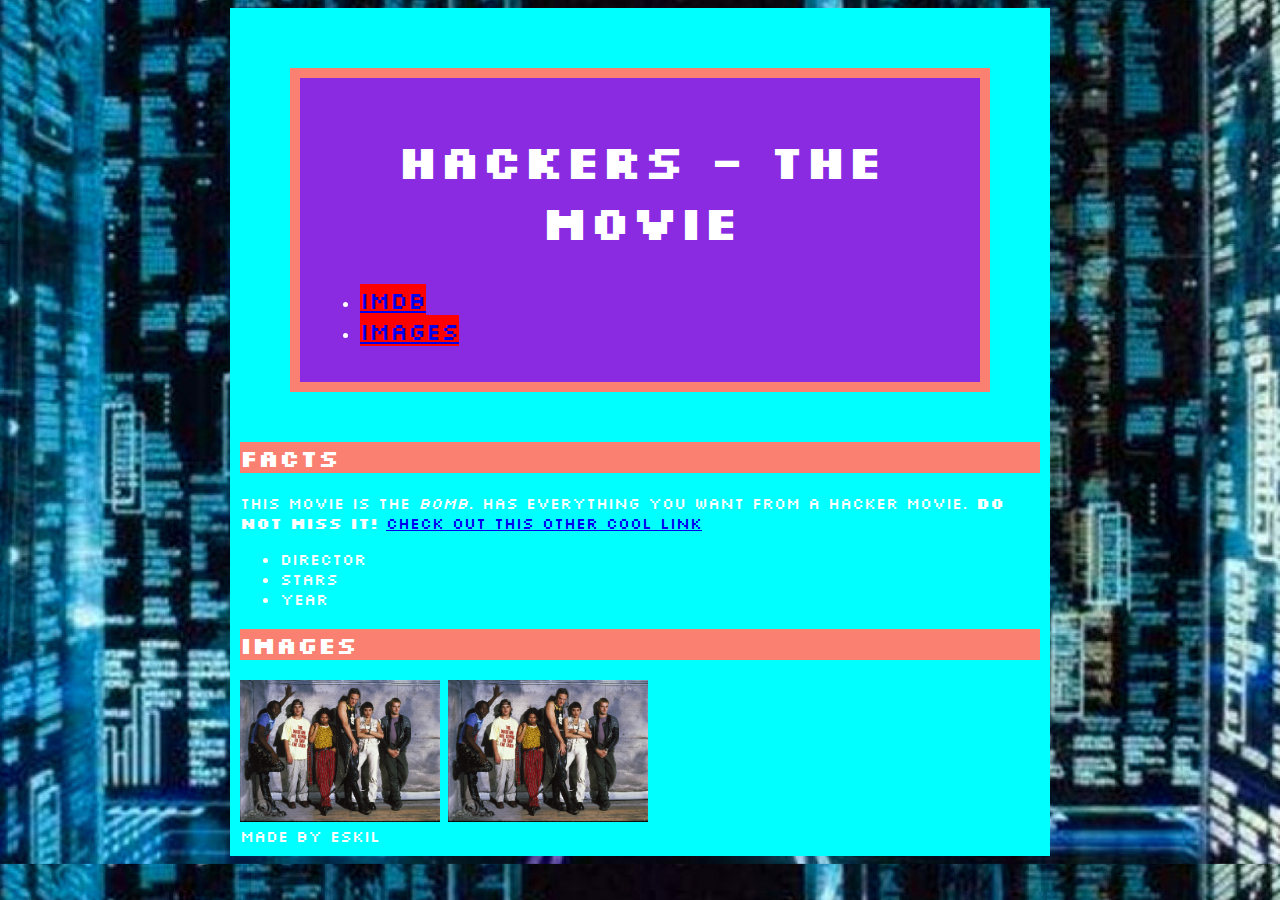
<file: css-introduction/index.html>
<!DOCTYPE html>
<html>
    <head>
        <link rel="preconnect" href="https://fonts.googleapis.com">
        <link rel="preconnect" href="https://fonts.gstatic.com" crossorigin>
        <link href="https://fonts.googleapis.com/css2?family=Silkscreen&display=swap" rel="stylesheet">
        <link rel="stylesheet" href="styles.css">
    </head>
    <body>
        <div class="wrapper">
            <header>
                <h1>Hackers - The movie</h1>
                <nav>
                    <ul>
                        <li><a href="https://www.imdb.com/title/tt0113243/">IMDB</a></li>
                        <li><a href="images.html">Images</a></li>
                    </ul>
                </nav>
            </header>
            <section>
                <h2 class="section-header">Facts</h2>
                <p>
                    This movie is the <em>bomb</em>.
                    Has everything you want
                    from a hacker movie.
                    <strong>Do not miss it!</strong>  
                    <a href="...">Check out this other cool link</a>
                </p>
                <ul>
                    <li>Director</li>
                    <li>Stars</li>
                    <li>Year</li>
                </ul>
            </section>
            <section class="image-section">
                <h2 class="section-header">Images</h2>
                <img class="image-big" src="image.jpg">
                <img class="image" src="image.jpg">
            </section>
            <footer>
                Made by Eskil
            </footer>
        </div>
    </body>
</html>
</file>
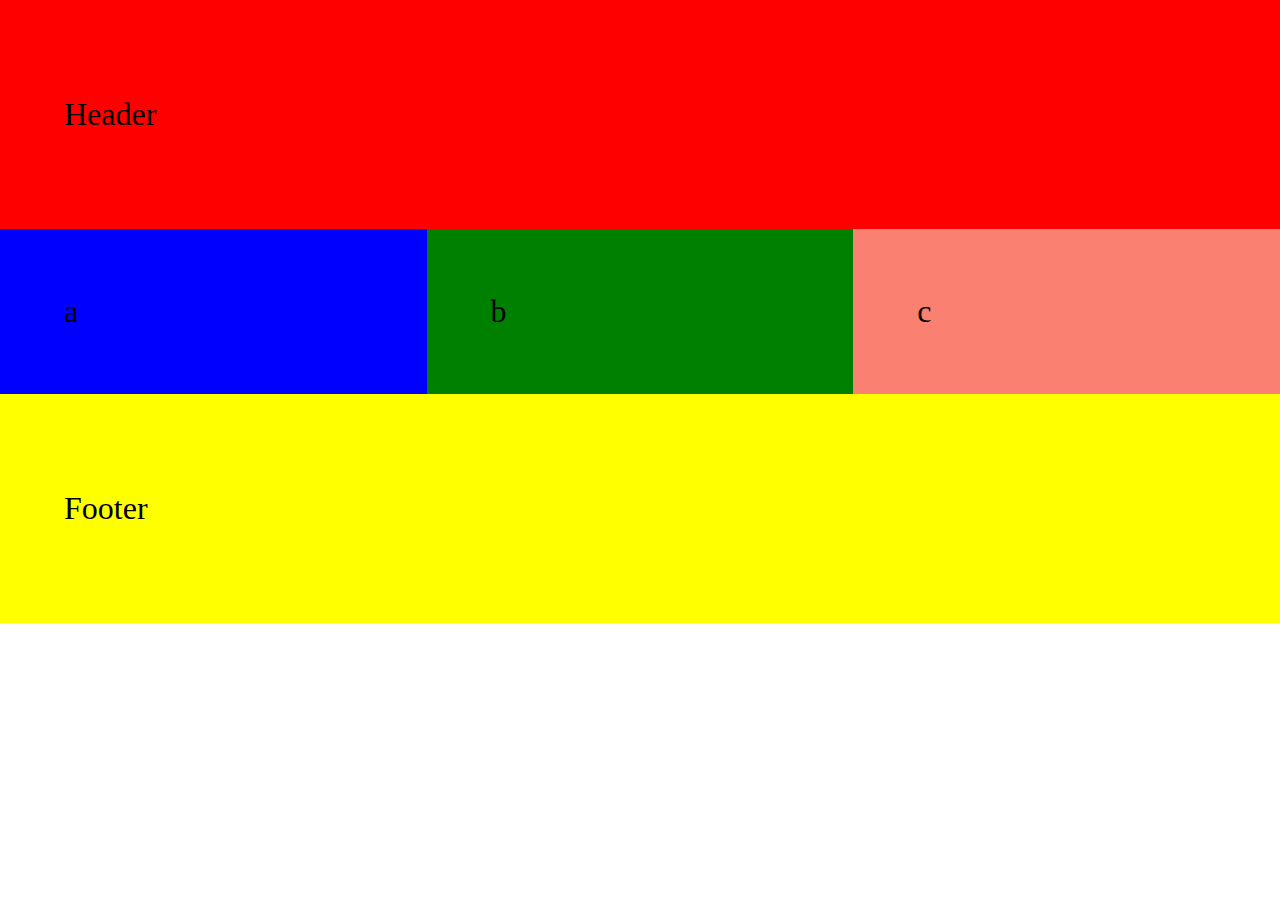
<file: designs/index.html>
<!DOCTYPE html>
<html>
    <head>
        <meta name="viewport" content="width=device-width, initial-scale=1">
        <link rel="stylesheet" href="styles.css">
    </head>
    <body>
        <header class="site-header">
            Header
        </header>
        <div class="container">
            <div class="column-1">a</div>
            <div class="column-2">b</div>
            <div class="column-3">c</div>
        </div>
        <footer class="site-footer">
            Footer
        </footer>
    </body>
</html>
</file>
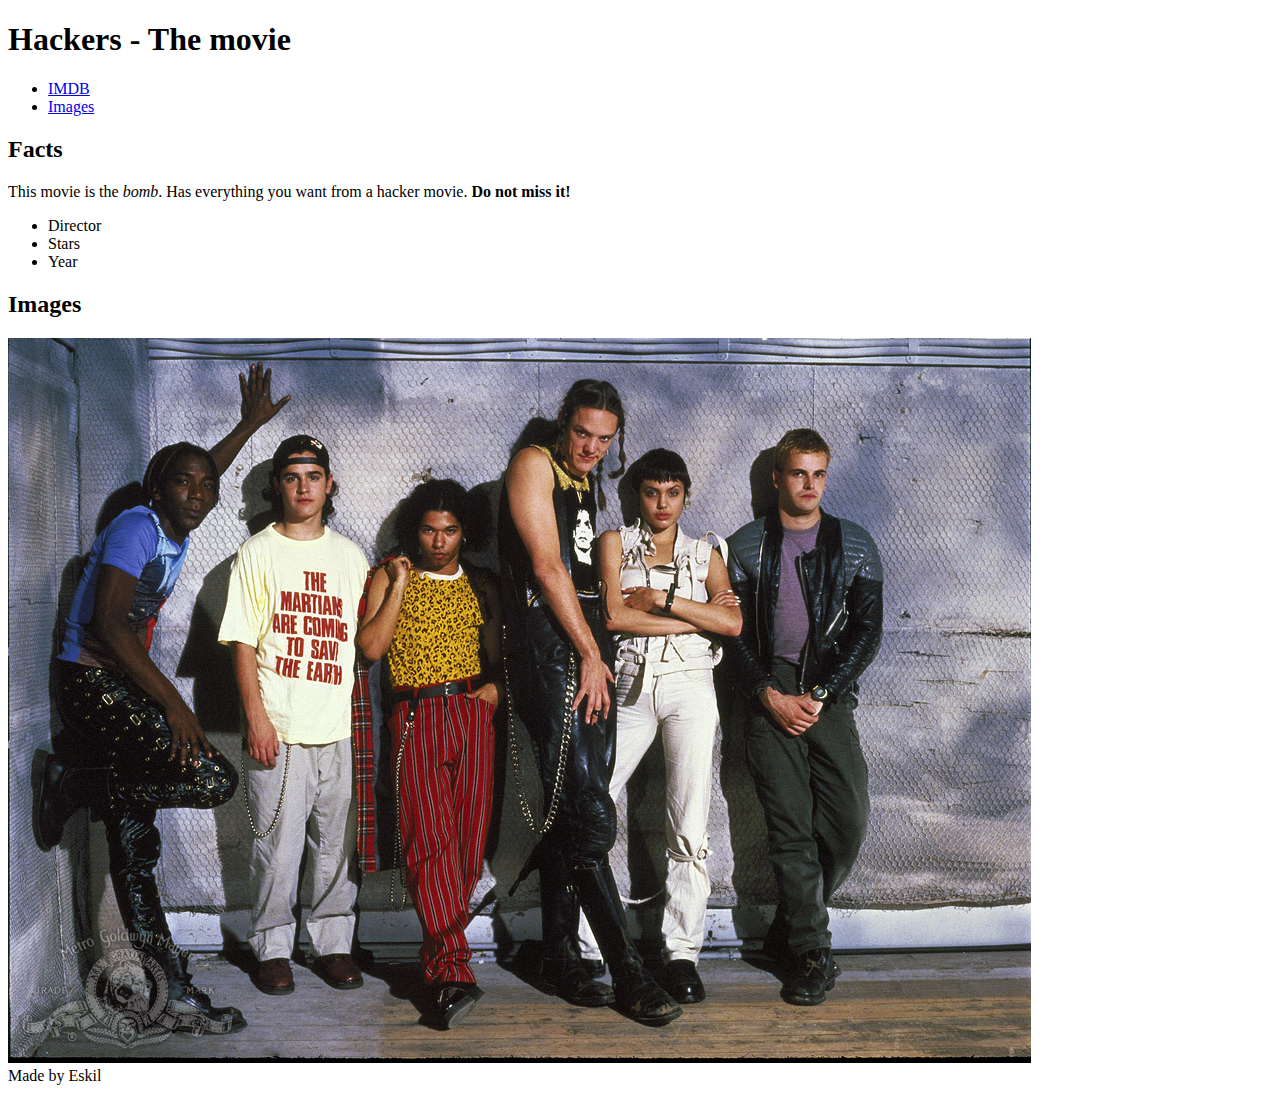
<file: html-introduction/index.html>
<!DOCTYPE html>
<html>
    <head>

    </head>
    <body>
        <header>
            <h1>Hackers - The movie</h1>
            <nav>
                <ul>
                    <li><a href="https://www.imdb.com/title/tt0113243/">IMDB</a></li>
                    <li><a href="images.html">Images</a></li>
                </ul>
            </nav>
        </header>
        <section>
            <h2>Facts</h2>
            <p>
                This movie is the <em>bomb</em>.
                Has everything you want
                from a hacker movie.
                <strong>Do not miss it!</strong>  
            </p>
            <ul>
                <li>Director</li>
                <li>Stars</li>
                <li>Year</li>
            </ul>
        </section>
        <section>
            <h2>Images</h2>
            <img src="image.jpg">
        </section>
        <footer>
            Made by Eskil
        </footer>
    </body>
</html>
</file>
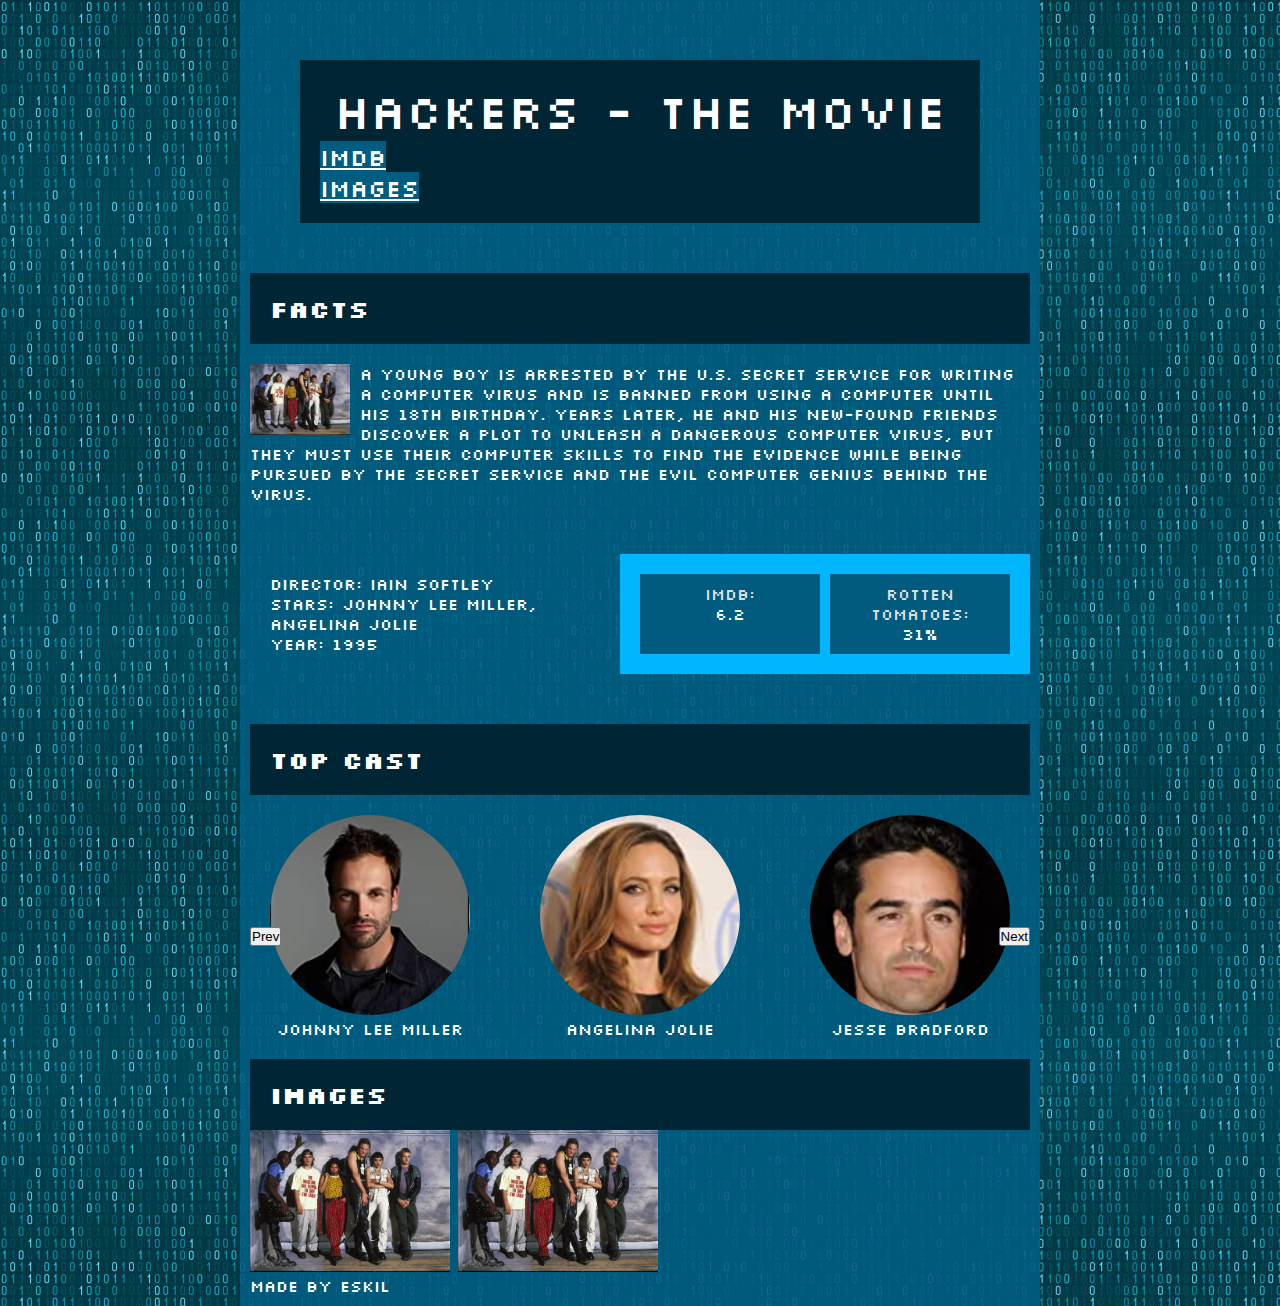
<file: layouts/index.html>
<!DOCTYPE html>
<html>

<head>
    <link rel="preconnect" href="https://fonts.googleapis.com" />
    <link rel="preconnect" href="https://fonts.gstatic.com" crossorigin />
    <link href="https://fonts.googleapis.com/css2?family=Silkscreen&display=swap" rel="stylesheet" />
    <link rel="stylesheet" href="styles.css" />
</head>

<body>
    <div class="wrapper">
        <header class="site-header">
            <div class="site-header-title">Hackers - The movie</div>
            <nav class="site-header-nav">
                <ul>
                    <li><a href="https://www.imdb.com/title/tt0113243/">IMDB</a></li>
                    <li><a href="images.html">Images</a></li>
                </ul>
            </nav>
        </header>
        <section>
            <h2 class="section-header">Facts</h2>
            <p class="synopsis">
                <img src="image.jpg">
                A young boy is arrested by the U.S. Secret Service for writing a
                computer virus and is banned from using a computer until his 18th
                birthday. Years later, he and his new-found friends discover a plot to
                unleash a dangerous computer virus, but they must use their computer
                skills to find the evidence while being pursued by the Secret Service
                and the evil computer genius behind the virus.
            </p>
            <div class="facts-container">
                <ul class="facts">
                    <li>Director: Iain Softley</li>
                    <li>Stars: Johnny Lee Miller, Angelina Jolie</li>
                    <li>Year: 1995</li>
                </ul>
                <ul class="ratings">
                    <li class="ratings-item">
                        <div class="ratings-item-title">IMDB:</div>
                        6.2
                    </li>
                    <li class="ratings-item">
                        <div class="ratings-item-title">Rotten tomatoes:</div>
                        31%
                    </li>
                </ul>
            </div>
        </section>
        <section>
            <h2 class="section-header">Top cast</h2>
            <div class="cast">
                <button class="cast-button cast-button-prev">Prev</button>
                <button class="cast-button cast-button-next">Next</button>
                <div class="cast-member">
                    <img src="cast/johnny-lee-miller.jpg">
                    <div>Johnny Lee Miller</div>
                </div>
                <div class="cast-member">
                    <img src="cast/angelina-jolie.jpg">
                    <div>Angelina Jolie</div>
                </div>
                <div class="cast-member">
                    <img src="cast/jesse-bradford.jpg">
                    <div>Jesse Bradford</div>
                </div>
            </div>
        </section>
        <section class="image-section">
            <h2 class="section-header">Images</h2>
            <img class="image-big" src="image.jpg" />
            <img class="image" src="image.jpg" />
        </section>
        <footer>Made by Eskil</footer>
    </div>
</body>

</html>
</file>
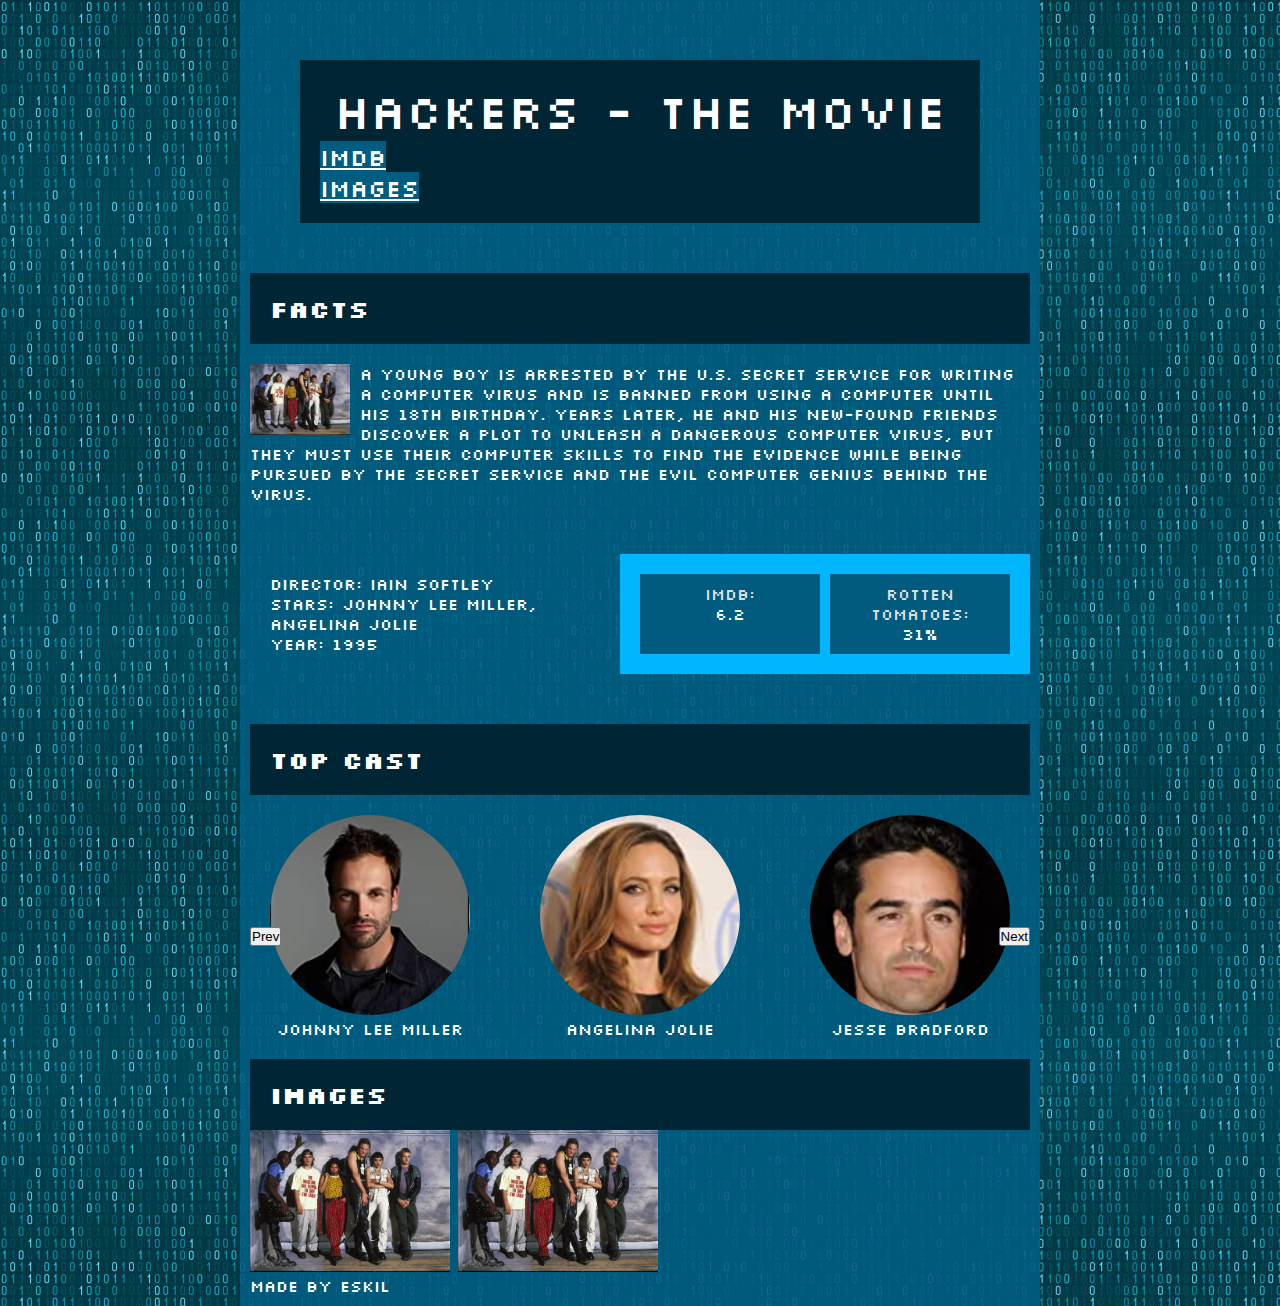
<file: responsiveness/index.html>
<!DOCTYPE html>
<html>

<head>
    <link rel="preconnect" href="https://fonts.googleapis.com" />
    <link rel="preconnect" href="https://fonts.gstatic.com" crossorigin />
    <link href="https://fonts.googleapis.com/css2?family=Silkscreen&display=swap" rel="stylesheet" />
    <link rel="stylesheet" href="styles.css" />
</head>

<body>
    <div class="wrapper">
        <header class="site-header">
            <div class="site-header-title">Hackers - The movie</div>
            <nav class="site-header-nav">
                <ul>
                    <li><a href="https://www.imdb.com/title/tt0113243/">IMDB</a></li>
                    <li><a href="images.html">Images</a></li>
                </ul>
            </nav>
        </header>
        <section>
            <h2 class="section-header">Facts</h2>
            <p class="synopsis">
                <img src="image.jpg">
                A young boy is arrested by the U.S. Secret Service for writing a
                computer virus and is banned from using a computer until his 18th
                birthday. Years later, he and his new-found friends discover a plot to
                unleash a dangerous computer virus, but they must use their computer
                skills to find the evidence while being pursued by the Secret Service
                and the evil computer genius behind the virus.
            </p>
            <div class="facts-container">
                <ul class="facts">
                    <li>Director: Iain Softley</li>
                    <li>Stars: Johnny Lee Miller, Angelina Jolie</li>
                    <li>Year: 1995</li>
                </ul>
                <ul class="ratings">
                    <li class="ratings-item">
                        <div class="ratings-item-title">IMDB:</div>
                        6.2
                    </li>
                    <li class="ratings-item">
                        <div class="ratings-item-title">Rotten tomatoes:</div>
                        31%
                    </li>
                </ul>
            </div>
        </section>
        <section>
            <h2 class="section-header">Top cast</h2>
            <div class="cast">
                <button class="cast-button cast-button-prev">Prev</button>
                <button class="cast-button cast-button-next">Next</button>
                <div class="cast-member">
                    <img src="cast/johnny-lee-miller.jpg">
                    <div>Johnny Lee Miller</div>
                </div>
                <div class="cast-member">
                    <img src="cast/angelina-jolie.jpg">
                    <div>Angelina Jolie</div>
                </div>
                <div class="cast-member">
                    <img src="cast/jesse-bradford.jpg">
                    <div>Jesse Bradford</div>
                </div>
            </div>
        </section>
        <section class="image-section">
            <h2 class="section-header">Images</h2>
            <img src="image.jpg" />
            <img src="image.jpg" />
        </section>
        <footer>Made by Eskil</footer>
    </div>
</body>

</html>
</file>
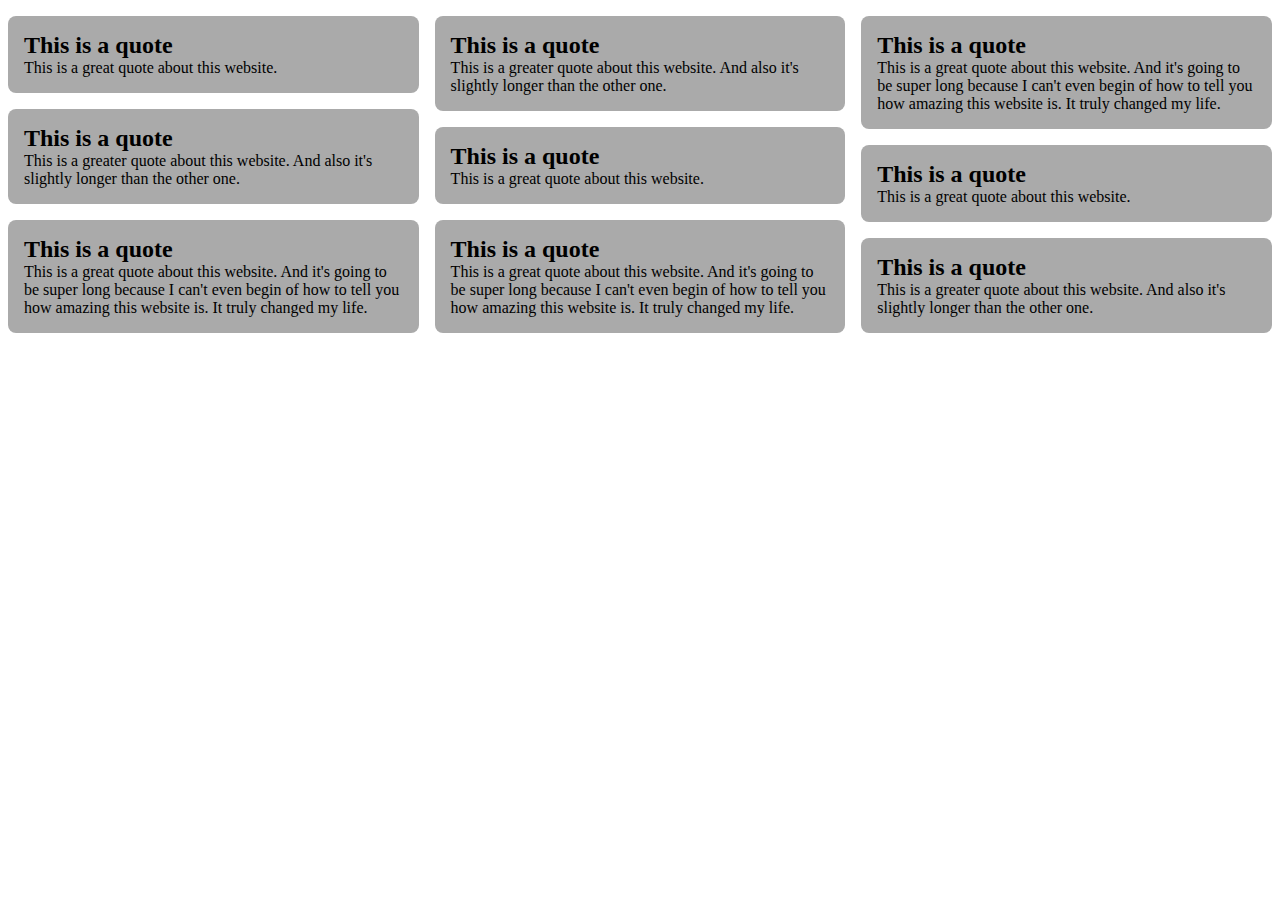
<file: designs/grid/index.html>
<!DOCTYPE html>
<html>
    <head>
        <meta name="viewport" content="width=device-width, initial-scale=1">
        <link rel="stylesheet" href="styles.css">
    </head>
    <body>
        <div class="quotes-grid">
            <div class="quotes-grid-column">
                <article class="quote">
                    <h2>This is a quote</h2>
                    <blockquote>
                        This is a great quote about this website.
                    </blockquote>
                </article>
                <article class="quote">
                    <h2>This is a quote</h2>
                    <blockquote>
                        This is a greater quote about this website. And also it's slightly longer than the other one.
                    </blockquote>
                </article>
                <article class="quote">
                    <h2>This is a quote</h2>
                    <blockquote>
                        This is a great quote about this website. And it's going to be super long because I can't even begin of how to tell you how amazing this website is. It truly changed my life.
                    </blockquote>
                </article>
            </div>
            <div class="quotes-grid-column">
                <article class="quote">
                    <h2>This is a quote</h2>
                    <blockquote>
                        This is a greater quote about this website. And also it's slightly longer than the other one.
                    </blockquote>
                </article>
                <article class="quote">
                    <h2>This is a quote</h2>
                    <blockquote>
                        This is a great quote about this website.
                    </blockquote>
                </article>
                <article class="quote">
                    <h2>This is a quote</h2>
                    <blockquote>
                        This is a great quote about this website. And it's going to be super long because I can't even begin of how to tell you how amazing this website is. It truly changed my life.
                    </blockquote>
                </article>
            </div>
            <div class="quotes-grid-column quotes-grid-column-large">
                <article class="quote">
                    <h2>This is a quote</h2>
                    <blockquote>
                        This is a great quote about this website. And it's going to be super long because I can't even begin of how to tell you how amazing this website is. It truly changed my life.
                    </blockquote>
                </article>
                <article class="quote">
                    <h2>This is a quote</h2>
                    <blockquote>
                        This is a great quote about this website.
                    </blockquote>
                </article>
                <article class="quote">
                    <h2>This is a quote</h2>
                    <blockquote>
                        This is a greater quote about this website. And also it's slightly longer than the other one.
                    </blockquote>
                </article>
            </div>
        </div>
    </body>
</html>
</file>
<file: css-introduction/styles.css>
body {
    background-image: url('background.jpeg');
    background-size: cover;
    background-position: center;
    color: #fff;
    font-family: 'Silkscreen', cursive;
}

header {
    background-color: blueviolet;
    border: 10px solid salmon;
    padding: 20px;
    margin: 50px;
}

h1 {
    font-size: 48px;
    text-align: center;
}

h2 {

}

nav a {
    background-color: red;
    font-size: 24px;
}

nav a:hover {
    color: green;
}

.section-header {
    background-color: salmon;
}

.wrapper {
    width: 800px;
    margin: 0 auto;
    background-color: cyan;
    padding: 10px;
}

.image-section img {
    width: 200px;
}
</file>
<file: designs/styles.css>
* {
    padding: 0;
    margin: 0;
    box-sizing: border-box;
}

html {
    font-size: 32px;
}

.site-header {
    background-color: red;
    padding: 3rem 2rem;
}

.container {
    background-color: aquamarine;
    display: flex;
    flex-wrap: wrap;
}

.column-1,
.column-2,
.column-3 {
    padding: 2rem;
}

.column-1 {
    width: 50%;
    background-color: blue;
}

.column-2 {
    width: 50%;
    background-color: green;
}

.column-3 {
    width: 100%;
    background-color: salmon;
    order: -1;
}

.site-footer {
    background-color: yellow;
    padding: 3rem 2rem;
}

@media screen and (min-width: 600px) {
    .column-1 {
        width: 33.33%;
    }

    .column-2 {
        width: 33.33%;
    }

    .column-3 {
        width: 33.33%;
        order: 0;
    }
}
</file>
<file: layouts/styles.css>
* {
    margin: 0;
    padding: 0;
    box-sizing: border-box;
}

body {
    background-image: url('background.jpeg');
    color: #fff;
    font-family: 'Silkscreen', cursive;
}

header {
    background-color: #002635;
    padding: 20px;
    margin: 50px;
}

.site-header {
}

.site-header-title {
    font-size: 48px;
    text-align: center;
}

.site-header-nav ul {
    list-style: none;
} 

.site-header-nav a {
    background-color: #005d82;
    color: #fff;
    font-size: 24px;
}

.site-header-nav a:hover {
    color: #00b7ff;
}

.section-header {
    background-color: #002635;
    padding: 20px;
}

.wrapper {
    width: 800px;
    margin: 0 auto;
    background-color: #005d82dd;
    padding: 10px;
}

.synopsis {
    margin-top: 20px;
}

.synopsis img {
    width: 100px;
    float: left;
    margin-right: 10px;
}

.facts-container {
    display: flex;
    margin: 50px 0;
}

.facts {
    width: 700px;
    padding: 20px;
    list-style: none;
}

.ratings {
    background-color: #00b7ff;
    width: 100%;
    list-style: none;
    display: flex;
    padding: 20px;
    justify-content: space-around;
    text-align: center;
    gap: 10px;
}

.ratings-item {
    padding: 10px;
    background-color: rgba(0, 0, 0, 0.5);
    flex: 1;
}

.ratings-item-title {
    color: #ddd;
}


.cast {
    display: flex;
    justify-content: space-between;
    position: relative;
    padding: 20px;
}

.cast-member {
    text-align: center;
}

.cast-member img {
    width: 200px;
    border-radius: 100%;
}

.cast-button {
    position: absolute;
}

.cast-button-prev {
    left: 0;
    top: 50%;
}

.cast-button-next {
    right: 0;
    top: 50%;
}

.image-section img {
    width: 200px;
}
</file>
<file: responsiveness/styles.css>
* {
    margin: 0;
    padding: 0;
    box-sizing: border-box;
}

body {
    background-image: url('background.jpeg');
    color: #fff;
    font-family: 'Silkscreen', cursive;
}

header {
    background-color: #002635;
    padding: 20px;
    margin: 50px;
}

.site-header-title {
    font-size: 48px;
    text-align: center;
}

.site-header-nav ul {
    list-style: none;
} 

.site-header-nav a {
    background-color: #005d82;
    color: #fff;
    font-size: 24px;
}

.site-header-nav a:hover {
    color: #00b7ff;
}

.section-header {
    background-color: #002635;
    padding: 20px;
}

.wrapper {
    max-width: 800px;
    margin: 0 auto;
    background-color: #005d82dd;
    padding: 10px;
}

.synopsis {
    margin-top: 20px;
}

.synopsis img {
    width: 100px;
    float: left;
    margin-right: 10px;
}

.facts-container {
    display: flex;
    margin: 50px 0;
}

.facts {
    width: 700px;
    padding: 20px;
    list-style: none;
}

.ratings {
    background-color: #00b7ff;
    width: 100%;
    list-style: none;
    display: flex;
    padding: 20px;
    justify-content: space-around;
    text-align: center;
    gap: 10px;
}

.ratings-item {
    padding: 10px;
    background-color: rgba(0, 0, 0, 0.5);
    flex: 1;
}

.ratings-item-title {
    color: #ddd;
}


.cast {
    display: flex;
    justify-content: space-between;
    position: relative;
    padding: 20px;
}

.cast-member {
    text-align: center;
}

.cast-member img {
    width: 200px;
    border-radius: 100%;
}

.cast-button {
    position: absolute;
}

.cast-button-prev {
    left: 0;
    top: 50%;
}

.cast-button-next {
    right: 0;
    top: 50%;
}

.image-section img {
    width: 200px;
}
</file>
<file: designs/grid/styles.css>
* {
    padding: 0;
    margin: 0;
    box-sizing: border-box;
}

html {
    font-size: 16px;
}

.quotes-grid {
    display: flex;
}

.quotes-grid-column {
    width: 50%;
    padding: 0 0.5rem;
}

.quotes-grid-column-large {
    display: none;
}

.quote {
    padding: 1rem;
    margin: 1rem 0;
    background-color: #aaa;
    border-radius: 0.5rem;
}


@media screen and (min-width: 700px) {
    .quotes-grid-column {
        width: 33.33%;
    }

    .quotes-grid-column-large {
        display: block;
    }
}
</file>
